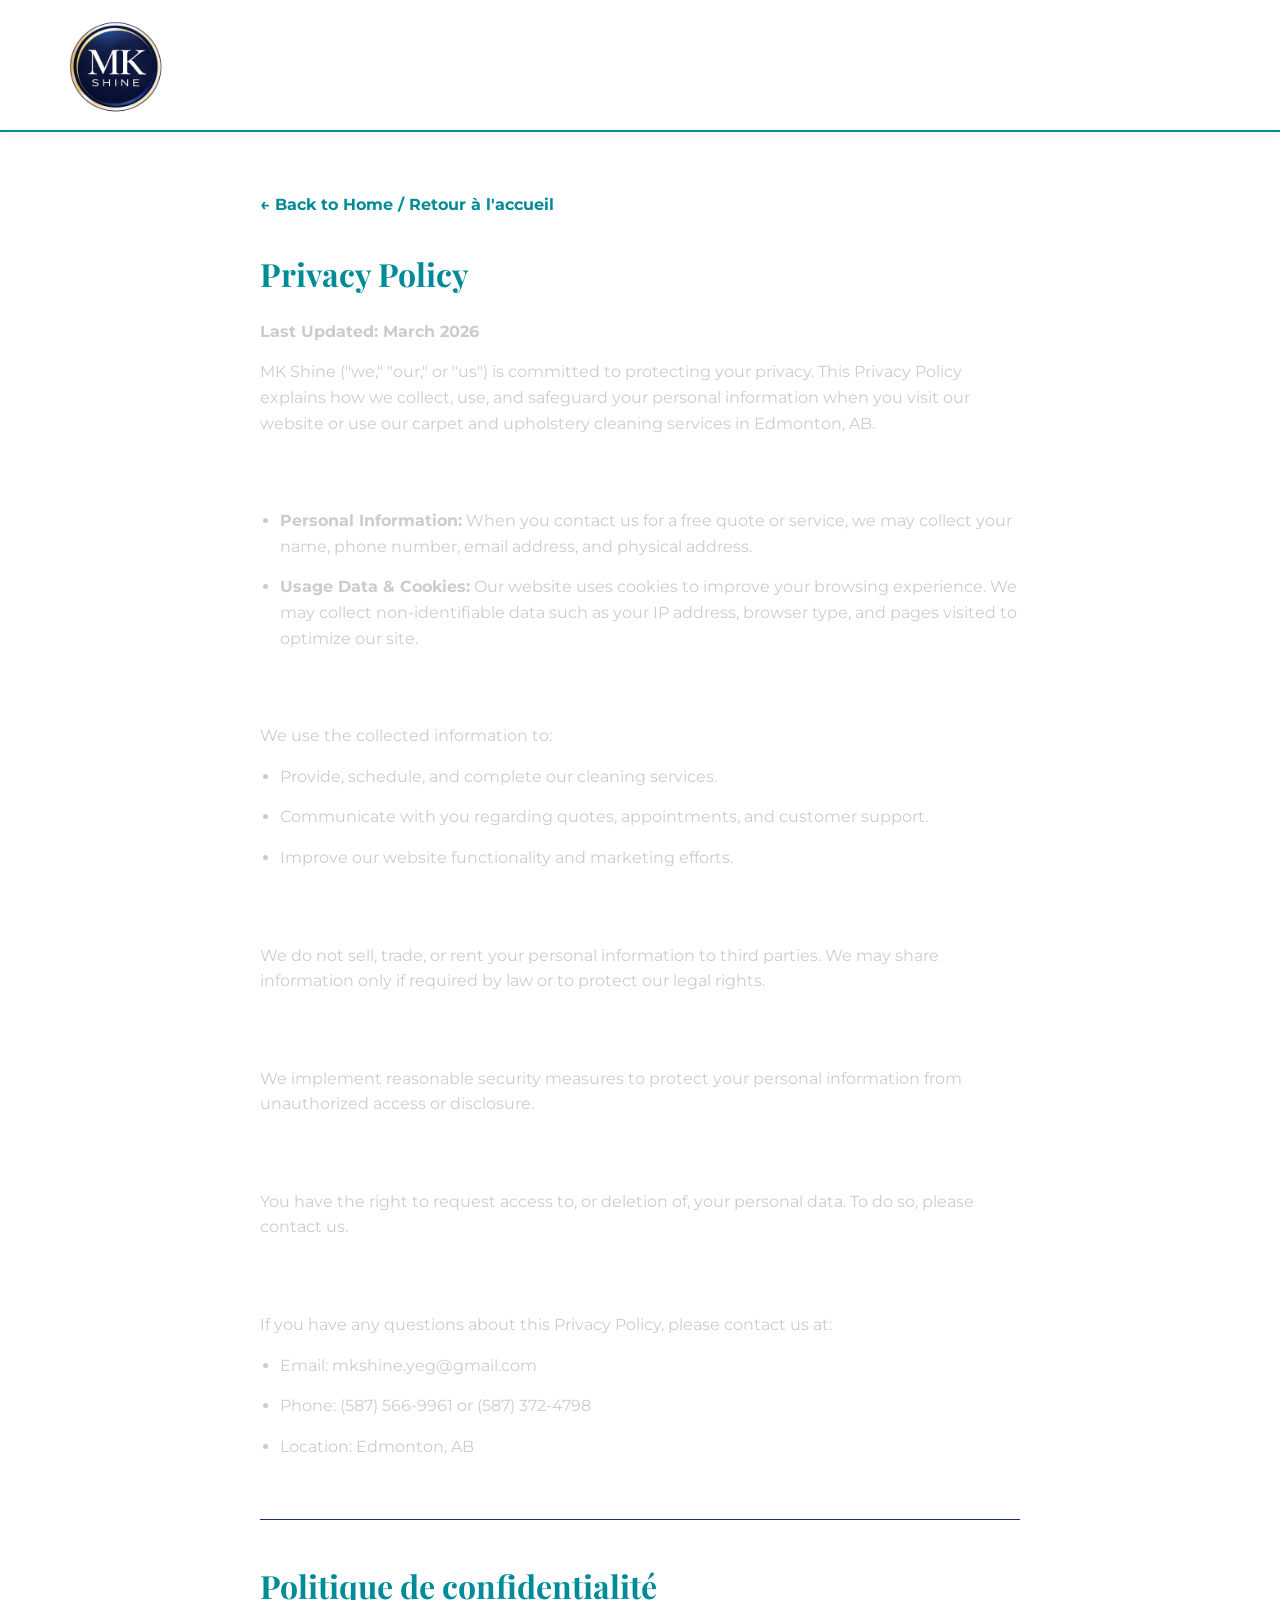
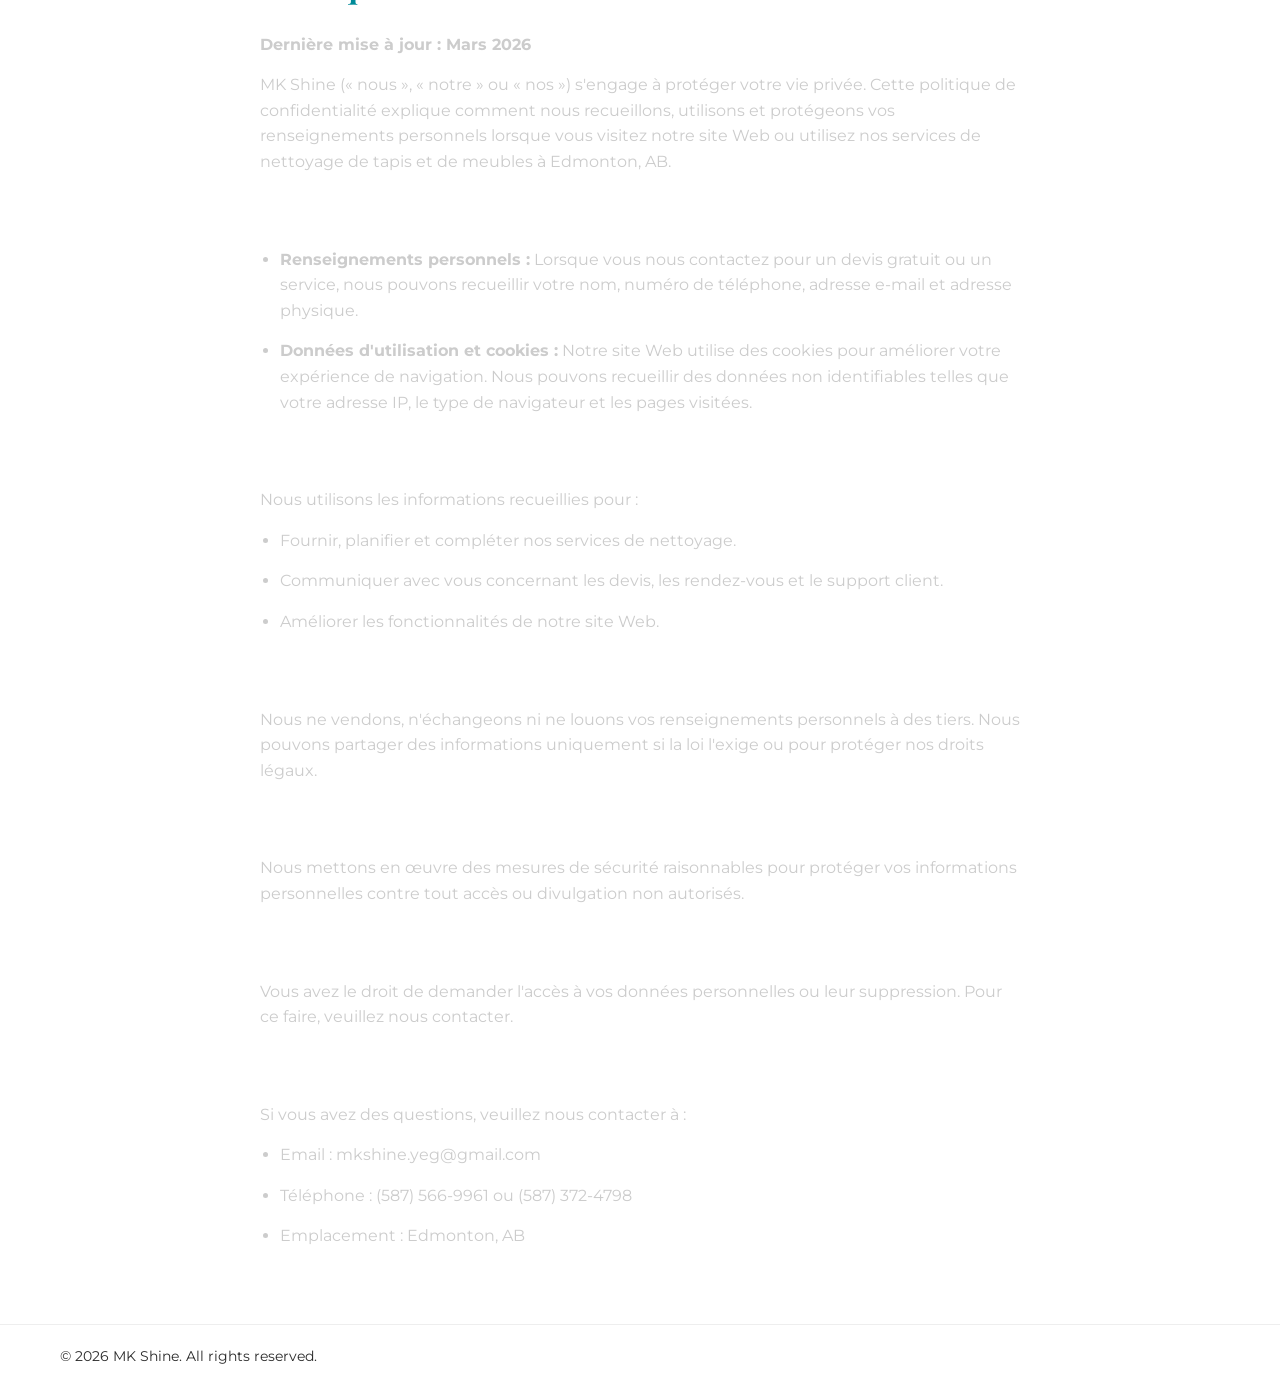
<file: privacy.html>
<!DOCTYPE html>
<html lang="en">
<head>
    <meta charset="UTF-8">
    <meta name="viewport" content="width=device-width, initial-scale=1.0">
    <title>Privacy Policy - MK Shine</title>
    <link href="https://fonts.googleapis.com/css2?family=Montserrat:wght@400;600;700&family=Playfair+Display:wght@700&display=swap" rel="stylesheet">
    <link rel="icon" type="image/png" href="assets/images/logo.png">
    <link rel="stylesheet" href="assets/styles/style.css">
    <style>
        .legal-content {
            padding: 60px 20px;
            max-width: 800px;
            margin: 0 auto;
            background-color: var(--bg-main);
        }
        .legal-content h1 {
            color: var(--accent-primary);
            font-family: var(--font-heading);
            margin-bottom: 20px;
        }
        .legal-content h2 {
            color: var(--text-white);
            margin-top: 30px;
            margin-bottom: 10px;
            font-size: 20px;
        }
        .legal-content p, .legal-content ul, .legal-content li {
            margin-bottom: 15px;
            color: #cccccc;
            line-height: 1.6;
        }
        .legal-content ul {
            padding-left: 20px;
        }
        .back-link {
            display: inline-block;
            margin-bottom: 30px;
            color: var(--accent-primary);
            text-decoration: none;
            font-weight: bold;
        }
        .back-link:hover {
            text-decoration: underline;
        }
        .fr-section {
            margin-top: 60px;
            padding-top: 40px;
            border-top: 1px solid #152d6b;
        }
    </style>
</head>
<body>

    <header class="header">
        <div class="container header-inner">
            <div class="logo">
                <a href="index.html">
                    <img src="assets/images/logo.png" alt="MK Shine Logo" class="logo-img">
                </a>
            </div>
        </div>
    </header>

    <main class="legal-content">
        <a href="index.html" class="back-link">← Back to Home / Retour à l'accueil</a>

        <div class="en-section">
            <h1>Privacy Policy</h1>
            <p><strong>Last Updated: March 2026</strong></p>
            <p>MK Shine ("we," "our," or "us") is committed to protecting your privacy. This Privacy Policy explains how we collect, use, and safeguard your personal information when you visit our website or use our carpet and upholstery cleaning services in Edmonton, AB.</p>
            
            <h2>1. Information We Collect</h2>
            <ul>
                <li><strong>Personal Information:</strong> When you contact us for a free quote or service, we may collect your name, phone number, email address, and physical address.</li>
                <li><strong>Usage Data & Cookies:</strong> Our website uses cookies to improve your browsing experience. We may collect non-identifiable data such as your IP address, browser type, and pages visited to optimize our site.</li>
            </ul>

            <h2>2. How We Use Your Information</h2>
            <p>We use the collected information to:</p>
            <ul>
                <li>Provide, schedule, and complete our cleaning services.</li>
                <li>Communicate with you regarding quotes, appointments, and customer support.</li>
                <li>Improve our website functionality and marketing efforts.</li>
            </ul>

            <h2>3. Sharing Your Information</h2>
            <p>We do not sell, trade, or rent your personal information to third parties. We may share information only if required by law or to protect our legal rights.</p>

            <h2>4. Data Security</h2>
            <p>We implement reasonable security measures to protect your personal information from unauthorized access or disclosure.</p>

            <h2>5. Your Rights</h2>
            <p>You have the right to request access to, or deletion of, your personal data. To do so, please contact us.</p>

            <h2>6. Contact Us</h2>
            <p>If you have any questions about this Privacy Policy, please contact us at:</p>
            <ul>
                <li>Email: mkshine.yeg@gmail.com</li>
                <li>Phone: (587) 566-9961 or (587) 372-4798</li>
                <li>Location: Edmonton, AB</li>
            </ul>
        </div>

        <div class="fr-section">
            <h1>Politique de confidentialité</h1>
            <p><strong>Dernière mise à jour : Mars 2026</strong></p>
            <p>MK Shine (« nous », « notre » ou « nos ») s'engage à protéger votre vie privée. Cette politique de confidentialité explique comment nous recueillons, utilisons et protégeons vos renseignements personnels lorsque vous visitez notre site Web ou utilisez nos services de nettoyage de tapis et de meubles à Edmonton, AB.</p>
            
            <h2>1. Informations que nous recueillons</h2>
            <ul>
                <li><strong>Renseignements personnels :</strong> Lorsque vous nous contactez pour un devis gratuit ou un service, nous pouvons recueillir votre nom, numéro de téléphone, adresse e-mail et adresse physique.</li>
                <li><strong>Données d'utilisation et cookies :</strong> Notre site Web utilise des cookies pour améliorer votre expérience de navigation. Nous pouvons recueillir des données non identifiables telles que votre adresse IP, le type de navigateur et les pages visitées.</li>
            </ul>

            <h2>2. Comment nous utilisons vos informations</h2>
            <p>Nous utilisons les informations recueillies pour :</p>
            <ul>
                <li>Fournir, planifier et compléter nos services de nettoyage.</li>
                <li>Communiquer avec vous concernant les devis, les rendez-vous et le support client.</li>
                <li>Améliorer les fonctionnalités de notre site Web.</li>
            </ul>

            <h2>3. Partage de vos informations</h2>
            <p>Nous ne vendons, n'échangeons ni ne louons vos renseignements personnels à des tiers. Nous pouvons partager des informations uniquement si la loi l'exige ou pour protéger nos droits légaux.</p>

            <h2>4. Sécurité des données</h2>
            <p>Nous mettons en œuvre des mesures de sécurité raisonnables pour protéger vos informations personnelles contre tout accès ou divulgation non autorisés.</p>

            <h2>5. Vos droits</h2>
            <p>Vous avez le droit de demander l'accès à vos données personnelles ou leur suppression. Pour ce faire, veuillez nous contacter.</p>

            <h2>6. Nous contacter</h2>
            <p>Si vous avez des questions, veuillez nous contacter à :</p>
            <ul>
                <li>Email : mkshine.yeg@gmail.com</li>
                <li>Téléphone : (587) 566-9961 ou (587) 372-4798</li>
                <li>Emplacement : Edmonton, AB</li>
            </ul>
        </div>
    </main>

    <footer class="footer">
        <div class="container footer-inner">
            <p>&copy; 2026 MK Shine. All rights reserved.</p>
        </div>
    </footer>

</body>
</html>
</file>
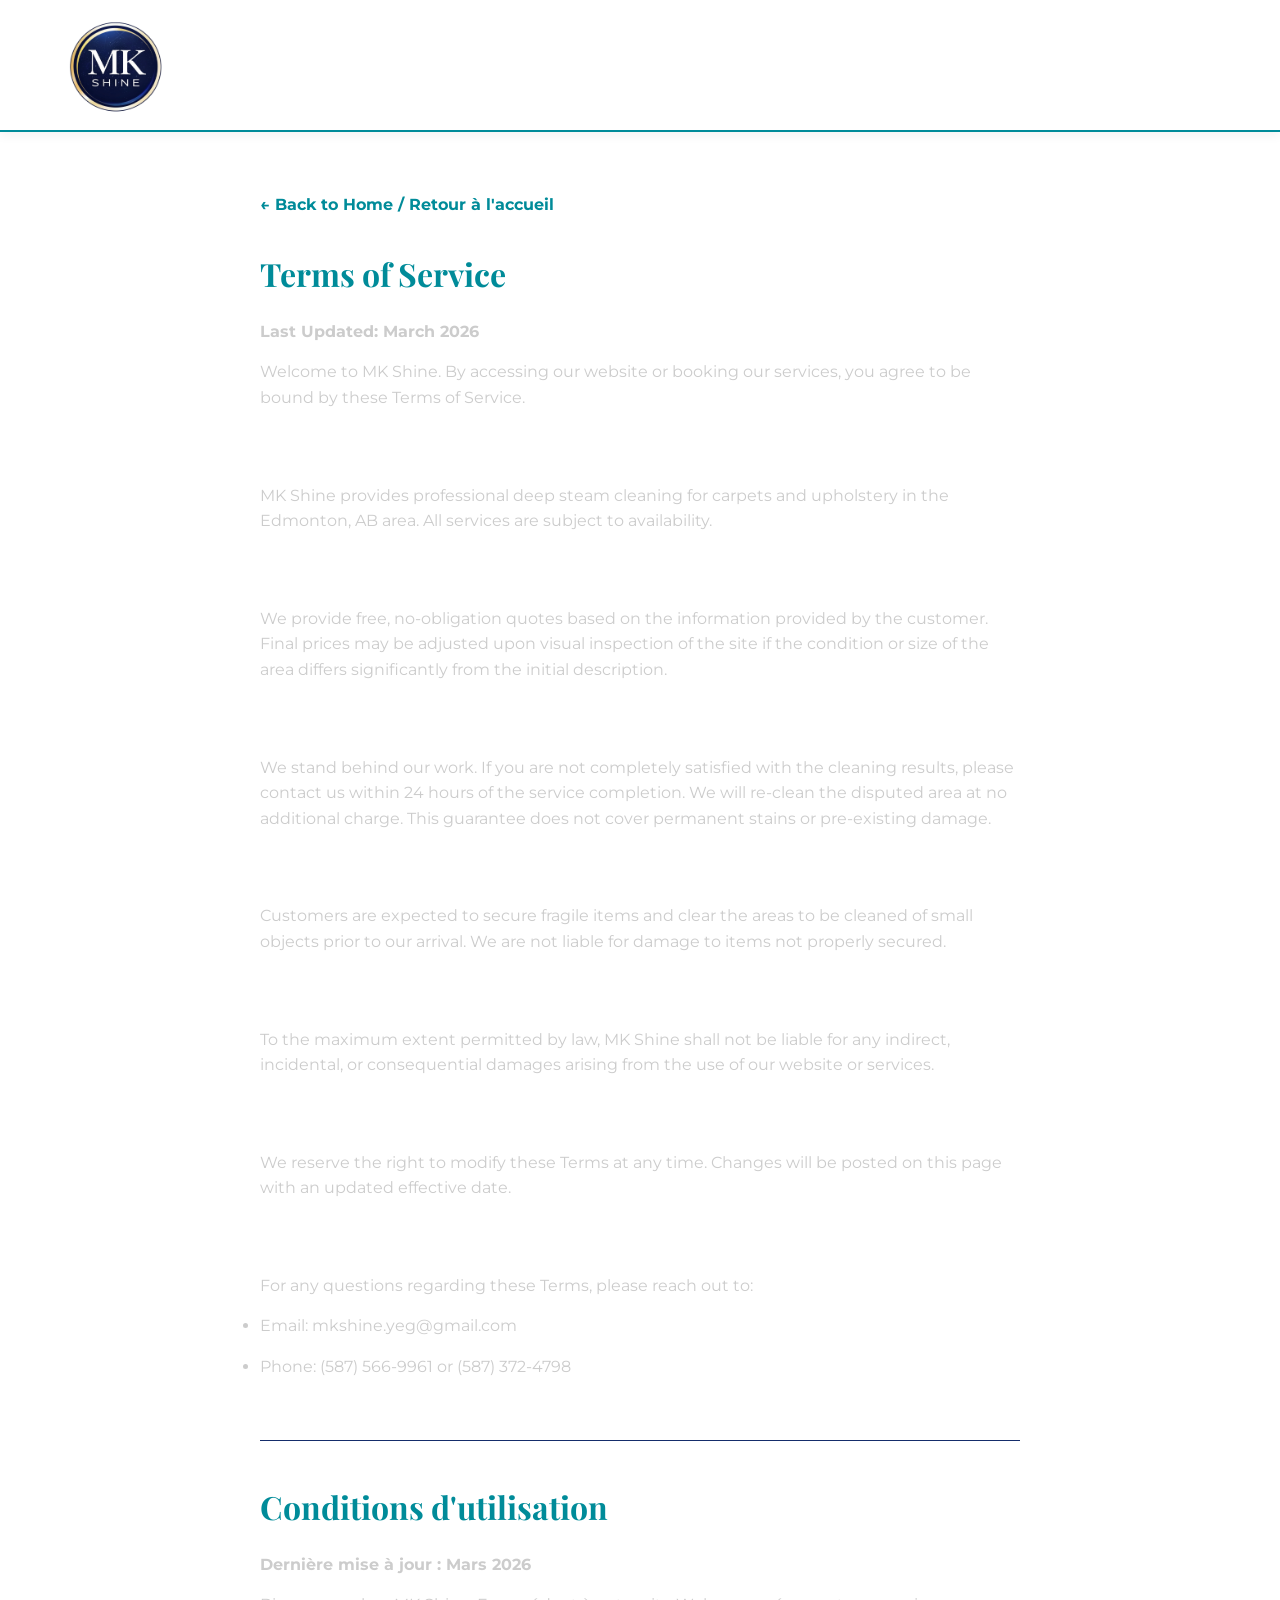
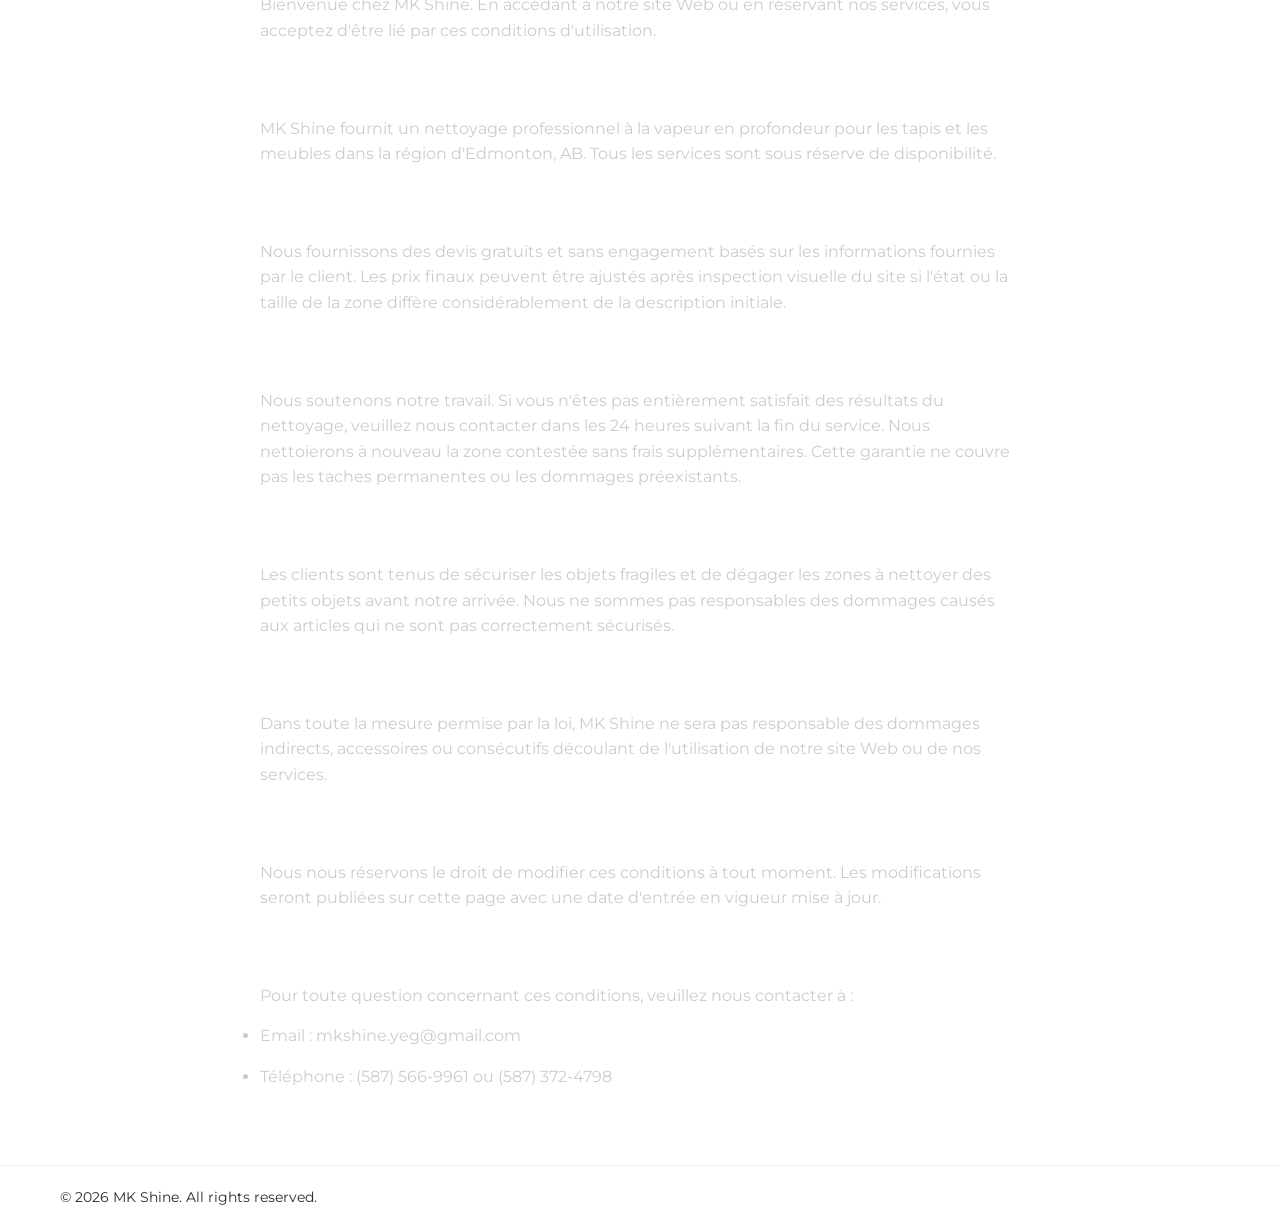
<file: terms.html>
<!DOCTYPE html>
<html lang="en">
<head>
    <meta charset="UTF-8">
    <meta name="viewport" content="width=device-width, initial-scale=1.0">
    <title>Terms of Service - MK Shine</title>
    <link href="https://fonts.googleapis.com/css2?family=Montserrat:wght@400;600;700&family=Playfair+Display:wght@700&display=swap" rel="stylesheet">
    <link rel="icon" type="image/png" href="assets/images/logo.png">
    <link rel="stylesheet" href="assets/styles/style.css">
    <style>
        .legal-content {
            padding: 60px 20px;
            max-width: 800px;
            margin: 0 auto;
            background-color: var(--bg-main);
        }
        .legal-content h1 {
            color: var(--accent-primary);
            font-family: var(--font-heading);
            margin-bottom: 20px;
        }
        .legal-content h2 {
            color: var(--text-white);
            margin-top: 30px;
            margin-bottom: 10px;
            font-size: 20px;
        }
        .legal-content p, .legal-content ul, .legal-content li {
            margin-bottom: 15px;
            color: #cccccc;
            line-height: 1.6;
        }
        .back-link {
            display: inline-block;
            margin-bottom: 30px;
            color: var(--accent-primary);
            text-decoration: none;
            font-weight: bold;
        }
        .back-link:hover {
            text-decoration: underline;
        }
        .fr-section {
            margin-top: 60px;
            padding-top: 40px;
            border-top: 1px solid #152d6b;
        }
    </style>
</head>
<body>

    <header class="header">
        <div class="container header-inner">
            <div class="logo">
                <a href="index.html">
                    <img src="assets/images/logo.png" alt="MK Shine Logo" class="logo-img">
                </a>
            </div>
        </div>
    </header>

    <main class="legal-content">
        <a href="index.html" class="back-link">← Back to Home / Retour à l'accueil</a>

        <div class="en-section">
            <h1>Terms of Service</h1>
            <p><strong>Last Updated: March 2026</strong></p>
            <p>Welcome to MK Shine. By accessing our website or booking our services, you agree to be bound by these Terms of Service.</p>
            
            <h2>1. Services Provided</h2>
            <p>MK Shine provides professional deep steam cleaning for carpets and upholstery in the Edmonton, AB area. All services are subject to availability.</p>

            <h2>2. Pricing and Quotes</h2>
            <p>We provide free, no-obligation quotes based on the information provided by the customer. Final prices may be adjusted upon visual inspection of the site if the condition or size of the area differs significantly from the initial description.</p>

            <h2>3. 100% Satisfaction Guarantee</h2>
            <p>We stand behind our work. If you are not completely satisfied with the cleaning results, please contact us within 24 hours of the service completion. We will re-clean the disputed area at no additional charge. This guarantee does not cover permanent stains or pre-existing damage.</p>

            <h2>4. User Responsibilities</h2>
            <p>Customers are expected to secure fragile items and clear the areas to be cleaned of small objects prior to our arrival. We are not liable for damage to items not properly secured.</p>

            <h2>5. Limitation of Liability</h2>
            <p>To the maximum extent permitted by law, MK Shine shall not be liable for any indirect, incidental, or consequential damages arising from the use of our website or services.</p>

            <h2>6. Changes to Terms</h2>
            <p>We reserve the right to modify these Terms at any time. Changes will be posted on this page with an updated effective date.</p>

            <h2>7. Contact Information</h2>
            <p>For any questions regarding these Terms, please reach out to:</p>
            <ul>
                <li>Email: mkshine.yeg@gmail.com</li>
                <li>Phone: (587) 566-9961 or (587) 372-4798</li>
            </ul>
        </div>

        <div class="fr-section">
            <h1>Conditions d'utilisation</h1>
            <p><strong>Dernière mise à jour : Mars 2026</strong></p>
            <p>Bienvenue chez MK Shine. En accédant à notre site Web ou en réservant nos services, vous acceptez d'être lié par ces conditions d'utilisation.</p>
            
            <h2>1. Services fournis</h2>
            <p>MK Shine fournit un nettoyage professionnel à la vapeur en profondeur pour les tapis et les meubles dans la région d'Edmonton, AB. Tous les services sont sous réserve de disponibilité.</p>

            <h2>2. Prix et devis</h2>
            <p>Nous fournissons des devis gratuits et sans engagement basés sur les informations fournies par le client. Les prix finaux peuvent être ajustés après inspection visuelle du site si l'état ou la taille de la zone diffère considérablement de la description initiale.</p>

            <h2>3. Satisfaction garantie à 100 %</h2>
            <p>Nous soutenons notre travail. Si vous n'êtes pas entièrement satisfait des résultats du nettoyage, veuillez nous contacter dans les 24 heures suivant la fin du service. Nous nettoierons à nouveau la zone contestée sans frais supplémentaires. Cette garantie ne couvre pas les taches permanentes ou les dommages préexistants.</p>

            <h2>4. Responsabilités de l'utilisateur</h2>
            <p>Les clients sont tenus de sécuriser les objets fragiles et de dégager les zones à nettoyer des petits objets avant notre arrivée. Nous ne sommes pas responsables des dommages causés aux articles qui ne sont pas correctement sécurisés.</p>

            <h2>5. Limitation de responsabilité</h2>
            <p>Dans toute la mesure permise par la loi, MK Shine ne sera pas responsable des dommages indirects, accessoires ou consécutifs découlant de l'utilisation de notre site Web ou de nos services.</p>

            <h2>6. Modifications des conditions</h2>
            <p>Nous nous réservons le droit de modifier ces conditions à tout moment. Les modifications seront publiées sur cette page avec une date d'entrée en vigueur mise à jour.</p>

            <h2>7. Coordonnées</h2>
            <p>Pour toute question concernant ces conditions, veuillez nous contacter à :</p>
            <ul>
                <li>Email : mkshine.yeg@gmail.com</li>
                <li>Téléphone : (587) 566-9961 ou (587) 372-4798</li>
            </ul>
        </div>
    </main>

    <footer class="footer">
        <div class="container footer-inner">
            <p>&copy; 2026 MK Shine. All rights reserved.</p>
        </div>
    </footer>

</body>
</html>
</file>
<file: assets/styles/style.css>
:root {
    --bg-main: #ffffff; 
    --bg-light-blue: #e8f8f8;
    --text-dark: #2b2b2b; 
    --text-white: #ffffff; 
    
    --accent-primary: #008b99; 
    --accent-gold: #F1C40F; 
    --gold-gradient: linear-gradient(90deg, #F1C40F 0%, #F6D365 50%, #F1C40F 100%);
    
    --font-heading: 'Playfair Display', serif;
    --font-text: 'Montserrat', sans-serif;
}

* { margin: 0; padding: 0; box-sizing: border-box; }

body {
    font-family: var(--font-text);
    background-color: var(--bg-main);
    color: var(--text-dark); 
    line-height: 1.6;
}

html {
    scroll-behavior: smooth;
}

.container {
    max-width: 1200px;
    margin: 0 auto;
    padding: 0 20px;
}

.header {
    background-color: var(--bg-main); 
    padding: 10px 0;
    position: sticky;
    top: 0;
    z-index: 100;
    border-bottom: 2px solid var(--accent-primary); 
    box-shadow: 0 4px 10px rgba(0,0,0,0.05); 
}

.lang-switcher button {
    background: none;
    border: none;
    color: var(--text-dark); 
    font-family: var(--font-text);
    font-weight: 600;
    cursor: pointer;
    font-size: 16px;
    opacity: 0.5;
    transition: 0.3s;
}

.lang-switcher button.active {
    opacity: 1;
    color: var(--accent-primary); 
}

.header-inner {
    display: flex;
    justify-content: space-between;
    align-items: center;
}

.header {
    background-color: var(--bg-main);
    padding: 10px 0;
    position: sticky;
    top: 0;
    z-index: 100;
    border-bottom: 2px solid var(--accent-primary); 
    box-shadow: 0 4px 10px rgba(0,0,0,0.05); 
}

.lang-switcher button {
    background: none;
    border: none;
    color: var(--text-dark); 
    font-family: var(--font-text);
    font-weight: 600;
    cursor: pointer;
    font-size: 16px;
    opacity: 0.5;
    transition: 0.3s;
}

.lang-switcher button.active {
    opacity: 1;
    color: var(--accent-primary); 
}

.hero {
    padding: 80px 0;
    text-align: center;
    position: relative;
    background: linear-gradient(rgba(255, 255, 255, 0.65), rgba(255, 255, 255, 0.6)), 
                url('../images/edmonton-bg.jpg') center/cover no-repeat;
}

.subtitle-badge h2 {
    color: var(--text-dark); 
    font-size: 24px;
    font-weight: 700;
}

.check {
    color: var(--accent-primary); 
    font-weight: bold;
    margin-right: 15px;
    font-size: 20px;
}

.btn-primary {
    display: inline-block;
    background: var(--accent-primary); 
    color: var(--text-white);
    text-decoration: none;
    padding: 15px 40px;
    font-size: 20px;
    font-weight: 600;
    border: 2px solid var(--accent-primary);
    border-radius: 30px;
    transition: 0.3s;
}

.btn-primary:hover {
    background: transparent;
    color: var(--accent-primary); 
}

.hero h1 {
    font-family: var(--font-heading);
    font-size: 48px;
    margin-bottom: 20px;
}

.subtitle-badge {
    background: var(--gold-gradient);
    display: inline-block;
    padding: 10px 30px;
    border-radius: 5px;
    margin-bottom: 40px;
}



.benefits-list {
    list-style: none;
    text-align: left;
    max-width: 400px;
    margin: 0 auto 40px auto;
    font-size: 18px;
}

.benefits-list li {
    margin-bottom: 15px;
    display: flex;
    align-items: center;
}



.gallery {
    padding: 60px 0;
    text-align: center;
}

.section-title {
    font-family: var(--font-heading);
    font-size: 36px;
    color: var(--accent-primary); 
    margin-bottom: 40px;
}

.carousel-container {
    position: relative;
    max-width: 800px; 
    margin: 0 auto;
    border-radius: 12px;
    overflow: hidden;
    box-shadow: 0 10px 30px rgba(0,0,0,0.1); 
    border: 3px solid var(--accent-primary);
}

.carousel-track-container {
    overflow: hidden;
    width: 100%;
}

.carousel-track {
    padding: 0;
    margin: 0;
    list-style: none;
    display: flex;
    transition: transform 0.4s ease-in-out;
}

.carousel-slide {
    min-width: 100%; 
    display: flex;
    justify-content: center; 
    align-items: center;
    background-color: var(--bg-main); 
}

.carousel-image {
    width: 100%;
    height: 500px; 
    object-fit: contain; 
    display: block;
}

.carousel-btn {
    position: absolute;
    top: 50%;
    transform: translateY(-50%);
    background: rgba(255, 255, 255, 0.8); 
    border: none;
    color: var(--accent-primary);
    font-size: 24px;
    width: 50px;
    height: 50px;
    border-radius: 50%;
    cursor: pointer;
    z-index: 10;
    display: flex;
    justify-content: center;
    align-items: center;
    transition: all 0.3s ease;
    box-shadow: 0 4px 10px rgba(0,0,0,0.1);
}

.carousel-btn:hover {
    background: var(--accent-primary);
    color: white;
}

.prev-btn { left: 15px; }
.next-btn { right: 15px; }

.carousel-nav {
    display: flex;
    justify-content: center;
    gap: 10px;
    padding: 20px 0;
}

.carousel-indicator {
    border: 0;
    border-radius: 50%;
    width: 12px;
    height: 12px;
    background: rgba(0, 139, 153, 0.3); 
    cursor: pointer;
    transition: background 0.3s;
}

.carousel-indicator.current-indicator {
    background: var(--accent-primary); 
}

@media (max-width: 768px) {
    .carousel-image {
        height: 350px; 
    }
    .carousel-btn {
        width: 40px;
        height: 40px;
        font-size: 18px;
    }
}



.scan-text {
    margin-top: 20px;
    font-size: 18px;
    font-weight: 600;
}
.contacts {
    padding: 80px 0;
    position: relative;
    background: linear-gradient(rgba(232, 248, 248, 0.8), rgba(255, 255, 255, 0.75)), 
                url('../images/edmonton-footer.jpg') center/cover fixed no-repeat;
    border-top: 2px solid var(--accent-primary);
}

.contacts-inner {
    display: flex;
    justify-content: space-around;
    align-items: center;
    flex-wrap: wrap; 
    gap: 40px;
}

.contact-list {
    list-style: none;
    font-size: 20px;
    margin-bottom: 30px;
}

.contact-list li {
    margin-bottom: 15px;
}

.contact-list a {
    color: var(--text-dark);
    text-decoration: none;
    transition: color 0.3s;
}

.contact-list a:hover {
    color: var(--accent-primary);
}

.satisfaction-badge {
    background: var(--gold-gradient);
    color: var(--bg-main);
    padding: 15px 25px;
    border-radius: 8px;
    text-align: center;
    display: inline-block;
}

.satisfaction-badge h3 {
    font-size: 18px;
    margin-bottom: 5px;
}

.stars {
    font-size: 24px;
    letter-spacing: 2px;
}

.contact-socials {
    display: flex;
    flex-direction: column;
    align-items: center;
    gap: 20px;
    padding: 20px;
}

.socials-title {
    color: var(--accent-primary);
    font-size: 28px;
    font-family: var(--font-heading);
    margin-bottom: 10px;
}

.social-icons-large {
    display: flex;
    gap: 20px;
}

.contact-socials {
    display: flex;
    flex-direction: column;
    align-items: center;
    gap: 20px;
    padding: 20px;
}

.socials-title {
    var(--accent-primary);
    font-size: 28px;
    font-family: var(--font-heading);
    margin-bottom: 10px;
}

.social-icons-large {
    display: flex;
    gap: 20px;
}

.social-btn {
    display: flex;
    justify-content: center;
    align-items: center;
    width: 65px;
    height: 65px;
    border: 2px solid var(--accent-primary);
    border-radius: 50%; 
    transition: all 0.3s ease;
}

.social-btn svg {
    width: 30px;
    height: 30px;
    fill: var(--accent-primary);
    transition: fill 0.3s ease;
}

.social-btn.tiktok svg {
    width: 26px; 
    height: 30px;
}

.social-btn:hover {
    background-color: var(--accent-primary);
    transform: translateY(-5px);  
    box-shadow: 0 10px 20px rgba(0, 139, 153, 0.3);
}

.social-btn:hover svg {
    fill: var(--bg-main); 
}

.footer {
    padding: 20px 0;
    text-align: center;
    background-color: var(--bg-main); 
    font-size: 14px;
    color: var(--text-muted);
    border-top: 1px solid #eee;
}

.footer-inner {
    display: flex;
    justify-content: space-between;
    flex-wrap: wrap;
}

.legal-links a {
    color: var(--text-muted);
}

.legal-links a:hover {
    color: var(--accent-primary);
}

.cookie-banner {
    position: fixed;
    bottom: -100%;
    left: 0;
    width: 100%;
    background-color: rgba(255, 255, 255, 0.98);
    backdrop-filter: blur(5px);
    border-top: 3px solid var(--accent-primary);
    box-shadow: 0 -5px 25px rgba(0, 0, 0, 0.08);
    padding: 20px;
    display: flex;
    justify-content: center;
    align-items: center;
    gap: 30px;
    z-index: 999;
    transition: bottom 0.5s ease-in-out;
}

.cookie-banner.show {
    bottom: 0;
}

.cookie-banner p {
    color: var(--text-dark); /* Темний текст */
    font-weight: 500;
    font-size: 16px;
    margin: 0;
}

.cookie-buttons {
    display: flex;
    gap: 15px;
}

.cookie-btn {
    padding: 10px 25px;
    font-size: 16px;
    cursor: pointer;
}

.cookie-btn-outline {
    background: transparent;
    color: var(--accent-primary);
    border: 2px solid var(--accent-primary);
    padding: 10px 25px;
    border-radius: 30px;
    cursor: pointer;
    transition: 0.3s;
}

.cookie-btn-outline:hover {
    background-color: var(--accent-primary);
    color: var(--text-white);
}

@media (max-width: 768px) {
    .container {
        padding: 0 15px;
    }

    .hero {
        padding: 50px 0;
    }
    
    .hero h1 {
        font-size: 32px;
        margin-bottom: 15px;
    }

    .subtitle-badge {
        padding: 8px 20px;
        margin-bottom: 30px;
    }

    .subtitle-badge h2 {
        font-size: 18px;
    }

    .benefits-list {
        font-size: 16px;
        margin-bottom: 30px;
    }
    
    .btn-primary {
        display: block;
        width: 100%; 
        text-align: center;
        font-size: 18px;
        padding: 15px 20px;
    }

    .hero-actions {
        display: flex;
        flex-direction: column;
        align-items: center;
        gap: 15px;
    }

    .section-title {
        font-size: 28px;
        margin-bottom: 25px;
    }
    
    .slider-button {
        width: 36px;
        height: 36px;
    }
    
    .slider-button::after {
        font-size: 16px;
    }

    .label {
        padding: 5px 10px;
        font-size: 10px;
        bottom: 10px;
    }
    
    .label-before { left: 10px; }
    .label-after { right: 10px; }

    .contacts-inner {
        flex-direction: column;
        text-align: center;
        gap: 30px;
    }

    .contact-info {
        display: flex;
        flex-direction: column;
        align-items: center;
    }

    .contact-list {
        font-size: 18px;
        display: flex;
        flex-direction: column;
        align-items: center;
    }

    .social-box {
        width: 100%;
        padding: 20px;
    }

    .footer-inner {
        flex-direction: column;
        gap: 15px;
    }

    .cookie-banner {
        flex-direction: column;
        text-align: center;
        gap: 15px;
        padding: 15px;
    }

    .cookie-buttons {
        width: 100%;
        justify-content: center;
    }
}

@media (max-width: 480px) {
    .header-inner {
        flex-direction: row;
        gap: 10px;
    }
}

.logo {
    display: flex;
    align-items: center; 
}

.logo-img {
    height: 100px;         
    width: auto;          
    display: block;
    
    margin-top: 5px;
    margin-bottom: 5px;
    
    image-rendering: -webkit-optimize-contrast;
    image-rendering: crisp-edges;              
    
    transition: transform 0.3s ease, filter 0.3s ease;
}

.logo-img:hover {
    transform: scale(1.05); 
    filter: brightness(1.1); 
    cursor: pointer;
}

@media (max-width: 768px) {
    .logo-img {
        height: 70px; 
    }
}

@media (max-width: 480px) {
    .logo-img {
        height: 70px; 
    }
}

@media (max-width: 768px) {

    .section-title {
        font-size: 28px;
        margin-bottom: 25px;
    }
    
    .works-grid {
        grid-template-columns: 1fr; 
        gap: 30px;
    }

    .work-title {
        font-size: 18px;
        margin-bottom: 10px;
    }
}


.modal-overlay {
    position: fixed;
    top: 0;
    left: 0;
    width: 100%;
    height: 100%;
    background-color: rgba(0, 0, 0, 0.6); 
    display: flex;
    justify-content: center;
    align-items: center;
    z-index: 1000;
    opacity: 0;
    visibility: hidden;
    transition: opacity 0.3s ease, visibility 0.3s ease;
}

.modal-overlay.active {
    opacity: 1;
    visibility: visible;
}

.modal-content {
    background-color: #bffff4; 
    padding: 40px;
    border-radius: 20px;
    width: 90%;
    max-width: 500px;
    position: relative;
    transform: translateY(-30px);
    transition: transform 0.3s ease;
    box-shadow: 0 15px 30px rgba(0,0,0,0.2);
}

.modal-overlay.active .modal-content {
    transform: translateY(0);
}

.modal-close {
    position: absolute;
    top: 15px;
    right: 20px;
    font-size: 28px;
    background: none;
    border: none;
    color: var(--text-dark);
    cursor: pointer;
    transition: color 0.3s;
}

.modal-close:hover {
    color: var(--accent-primary);
}

.modal-title {
    font-family: var(--font-text);
    font-size: 24px;
    color: var(--text-dark);
    text-align: center;
    margin-bottom: 25px;
    font-weight: 600;
}

.quote-form {
    display: flex;
    flex-direction: column;
    gap: 15px;
}

.quote-form input,
.quote-form select,
.quote-form textarea {
    width: 100%;
    padding: 15px;
    border: 1px solid #ffffff;
    border-radius: 10px;
    font-family: var(--font-text);
    font-size: 16px;
    outline: none;
    transition: border-color 0.3s, box-shadow 0.3s;
}

.quote-form input:focus,
.quote-form select:focus,
.quote-form textarea:focus {
    border-color: var(--accent-primary);
    box-shadow: 0 0 5px rgba(0, 139, 153, 0.3);
}

.quote-form textarea {
    resize: vertical; 
}

.quote-form .modal-submit {
    margin-top: 10px;
    border-radius: 10px; 
    border: none;
    background-color: #008b99;
    color: white;
    padding: 15px;
    font-size: 18px;
    cursor: pointer;
    width: 100%;
}

.quote-form .modal-submit:hover {
    background-color: #006f7a;
    color: white;
}

.input-group {
    position: relative;
    width: 100%;
}

.error-msg {
    color: #e74c3c;
    font-size: 12px;
    position: absolute;
    bottom: -16px;
    left: 5px;
    font-weight: 600;
}

.quote-form input.invalid {
    border: 2px solid #e74c3c;
    background-color: #fdf2f2;
}

.custom-select-wrapper {
    position: relative;
    user-select: none;
    width: 100%;
}

.custom-select {
    position: relative;
    display: flex;
    flex-direction: column;
}

.custom-select-trigger {
    position: relative;
    display: block;
    width: 100%;
    padding: 15px;
    background: #fff;
    border: 1px solid #ffffff;
    border-radius: 10px;
    font-family: var(--font-text);
    font-size: 16px;
    color: var(--text-dark);
    cursor: pointer;
    transition: all 0.3s;
}

.custom-select-trigger::after {
    content: "▼";
    position: absolute;
    right: 15px;
    top: 50%;
    transform: translateY(-50%);
    font-size: 12px;
    color: #888;
    transition: transform 0.3s;
}

.custom-select.open .custom-select-trigger {
    border-color: var(--accent-primary);
    box-shadow: 0 0 5px rgba(0, 139, 153, 0.3);
}

.custom-select.open .custom-select-trigger::after {
    transform: translateY(-50%) rotate(180deg);
}

.custom-options {
    position: absolute;
    display: block;
    top: 100%;
    left: 0;
    right: 0;
    background: #fff;
    border-radius: 10px;
    box-shadow: 0 10px 25px rgba(0,0,0,0.15);
    margin-top: 5px;
    opacity: 0;
    visibility: hidden;
    pointer-events: none;
    z-index: 10;
    max-height: 220px;
    overflow-y: auto;
    transition: all 0.3s;
}

.custom-select.open .custom-options {
    opacity: 1;
    visibility: visible;
    pointer-events: all;
}

.custom-option {
    position: relative;
    display: block;
    padding: 12px 15px;
    font-size: 15px;
    color: var(--text-dark);
    cursor: pointer;
    border-bottom: 1px solid #f0f0f0;
    transition: background 0.2s;
}

.custom-option:hover {
    background-color: var(--bg-light-blue);
}

.custom-option.selected {
    font-weight: bold;
    color: var(--accent-primary);
    background-color: #f0fdfc;
}

.success-content {
    text-align: center;
    padding: 30px 0;
}

.success-icon {
    width: 80px;
    height: 80px;
    background-color: #2ecc71;
    color: white;
    font-size: 40px;
    display: flex;
    justify-content: center;
    align-items: center;
    border-radius: 50%;
    margin: 0 auto 20px auto;
    box-shadow: 0 10px 20px rgba(46, 204, 113, 0.3);
}

.success-content h3 {
    font-size: 28px;
    color: var(--text-dark);
    margin-bottom: 10px;
}

.discount-badge {
    animation: pulse 2s infinite;
}

@keyframes pulse {
    0% { transform: scale(1); box-shadow: 0 0 0 0 rgba(241, 196, 15, 0.7); }
    70% { transform: scale(1.05); box-shadow: 0 0 0 15px rgba(241, 196, 15, 0); }
    100% { transform: scale(1); box-shadow: 0 0 0 0 rgba(241, 196, 15, 0); }
}

.header-contact {
    margin-left: auto;
    margin-right: 30px;
}

.header-phone {
    display: inline-flex;
    align-items: center;
    gap: 8px;
    text-decoration: none;
    color: var(--text-dark);
    font-weight: 700;
    font-size: 18px;
    background: var(--bg-light-blue);
    padding: 10px 20px;
    border-radius: 30px;
    border: 2px solid var(--accent-primary);
    transition: 0.3s;
}

.header-phone:hover {
    background: var(--accent-primary);
    color: var(--text-white);
}

.location-link {
    color: var(--text-dark);
    text-decoration: underline;
    font-weight: bold;
    transition: color 0.3s;
}

.location-link:hover { color: var(--accent-primary); }

/* --- Секція Відео та Процесу --- */
.media-section { 
    padding: 60px 0; 
    background: #fdfdfd; 
}

.media-grid { 
    display: flex; 
    gap: 30px; 
    align-items: stretch; 
    height: 550px; 
}

.video-container { 
    flex: 1.2; 
    height: 100%; 
    border-radius: 12px; 
    overflow: hidden; 
    box-shadow: 0 10px 20px rgba(0,0,0,0.1); 
    border: 3px solid var(--accent-primary);
    background-color: #000; 
    display: flex;
    justify-content: center;
    align-items: center;
}

.video-container video { 
    width: 100%; 
    height: 100%;
    object-fit: contain; 
    display: block; 
}

.process-gallery { 
    flex: 0.8; 
    display: flex; 
    flex-direction: column; 
    gap: 20px; 
    height: 100%; 
}

.process-img { 
    width: 100%; 
    height: calc(50% - 10px); 
    object-fit: cover; 
    border-radius: 12px; 
    box-shadow: 0 5px 15px rgba(0,0,0,0.05); 
}

@media (max-width: 768px) {
    .media-grid { 
        flex-direction: column; 
        height: auto; 
    }
    
    .video-container {
        
        height: 450px; 
        width: 100%;
    }

    .process-gallery { 
        flex-direction: column; 
        height: auto; 
        width: 100%;
    }

    .process-img { 
        width: 100%; 
        height: 250px; 
        object-fit: cover; 
    }
}


/* Секція Відгуків */
.reviews { padding: 80px 0; background: var(--bg-light-blue); text-align: center; }
.reviews-grid { display: grid; grid-template-columns: repeat(auto-fit, minmax(300px, 1fr)); gap: 30px; margin-top: 40px; text-align: left; }
.review-card { background: #fff; padding: 30px; border-radius: 12px; box-shadow: 0 5px 20px rgba(0,0,0,0.05); border-top: 4px solid var(--accent-primary); transition: transform 0.3s ease, box-shadow 0.3s ease; }
.review-card:hover { transform: translateY(-5px); box-shadow: 0 10px 25px rgba(0,0,0,0.1); }
.review-header { display: flex; justify-content: space-between; align-items: center; margin-bottom: 15px; }
.review-platform { font-size: 12px; background: #e8f8f8; color: var(--accent-primary); padding: 4px 10px; border-radius: 20px; font-weight: 600; }
.stars-color { color: var(--accent-gold); font-size: 22px; }
.review-card p { font-style: italic; color: #555; margin-bottom: 15px; }
.review-author { display: block; margin-top: 15px; color: var(--text-dark); font-size: 15px; }

@media (max-width: 768px) {
    .header-contact { margin-right: 15px; }
    .header-phone { padding: 8px 12px; font-size: 14px; }
    .header-phone .phone-number { display: none; } 
    .header-phone .phone-icon { font-size: 18px; margin: 0; }
    .media-grid { grid-template-columns: 1fr; }
}

/* Знижка та Фото у відгуках */
.discount-sticker {
    background: var(--gold-gradient);
    color: var(--text-dark);
    width: 130px;
    height: 130px;
    border-radius: 50%;
    display: flex;
    flex-direction: column;
    justify-content: center;
    align-items: center;
    font-family: var(--font-text);
    font-weight: 800;
    box-shadow: 0 10px 25px rgba(241, 196, 15, 0.5);
    border: 5px solid #fff; 
    
    margin: 0 auto 40px auto;
    
    transform: rotate(-10deg);
    
    animation: pulseSticker 2s infinite;
    transition: transform 0.3s ease;
    z-index: 5;
    position: relative;
}

.discount-sticker:hover {
    transform: rotate(0deg) scale(1.1);
}

.discount-value {
    font-size: 42px;
    line-height: 1;
    display: block;
}

.discount-text {
    font-size: 18px;
    margin-top: -5px;
    display: block;
    letter-spacing: 1px;
}

@keyframes pulseSticker {
    0% { box-shadow: 0 0 0 0 rgba(241, 196, 15, 0.7); }
    70% { box-shadow: 0 0 0 20px rgba(241, 196, 15, 0); }
    100% { box-shadow: 0 0 0 0 rgba(241, 196, 15, 0); }
}

.review-header {
    display: flex;
    justify-content: space-between;
    align-items: flex-start; 
    margin-bottom: 20px;
}

.review-profile {
    display: flex;
    align-items: center;
    gap: 15px;
}

.client-photo {
    width: 60px;
    height: 60px;
    border-radius: 50%;
    object-fit: cover;
    border: 3px solid var(--bg-light-blue);
    background-color: #eee; 
}

.client-info {
    display: flex;
    flex-direction: column;
}

.review-author {
    color: var(--text-dark);
    font-size: 16px;
    font-weight: 700;
}

.review-platform {
    font-size: 12px;
    color: var(--accent-primary);
    font-weight: 600;
}

.stars-color {
    color: var(--accent-gold);
    font-size: 18px;
    white-space: nowrap; 
}

.review-author {
    margin-top: 0;
}

@media (max-width: 768px) {
    .discount-sticker {
        width: 100px;
        height: 100px;
        border-width: 4px;
        margin-bottom: 30px;
    }
    
    .discount-value {
        font-size: 32px;
    }
    
    .discount-text {
        font-size: 14px;
    }
    
    .review-header {
        flex-direction: column; 
        gap: 10px;
    }
    
    .stars-color {
        align-self: flex-start;
        margin-left: 75px; 
    }
}
</file>
